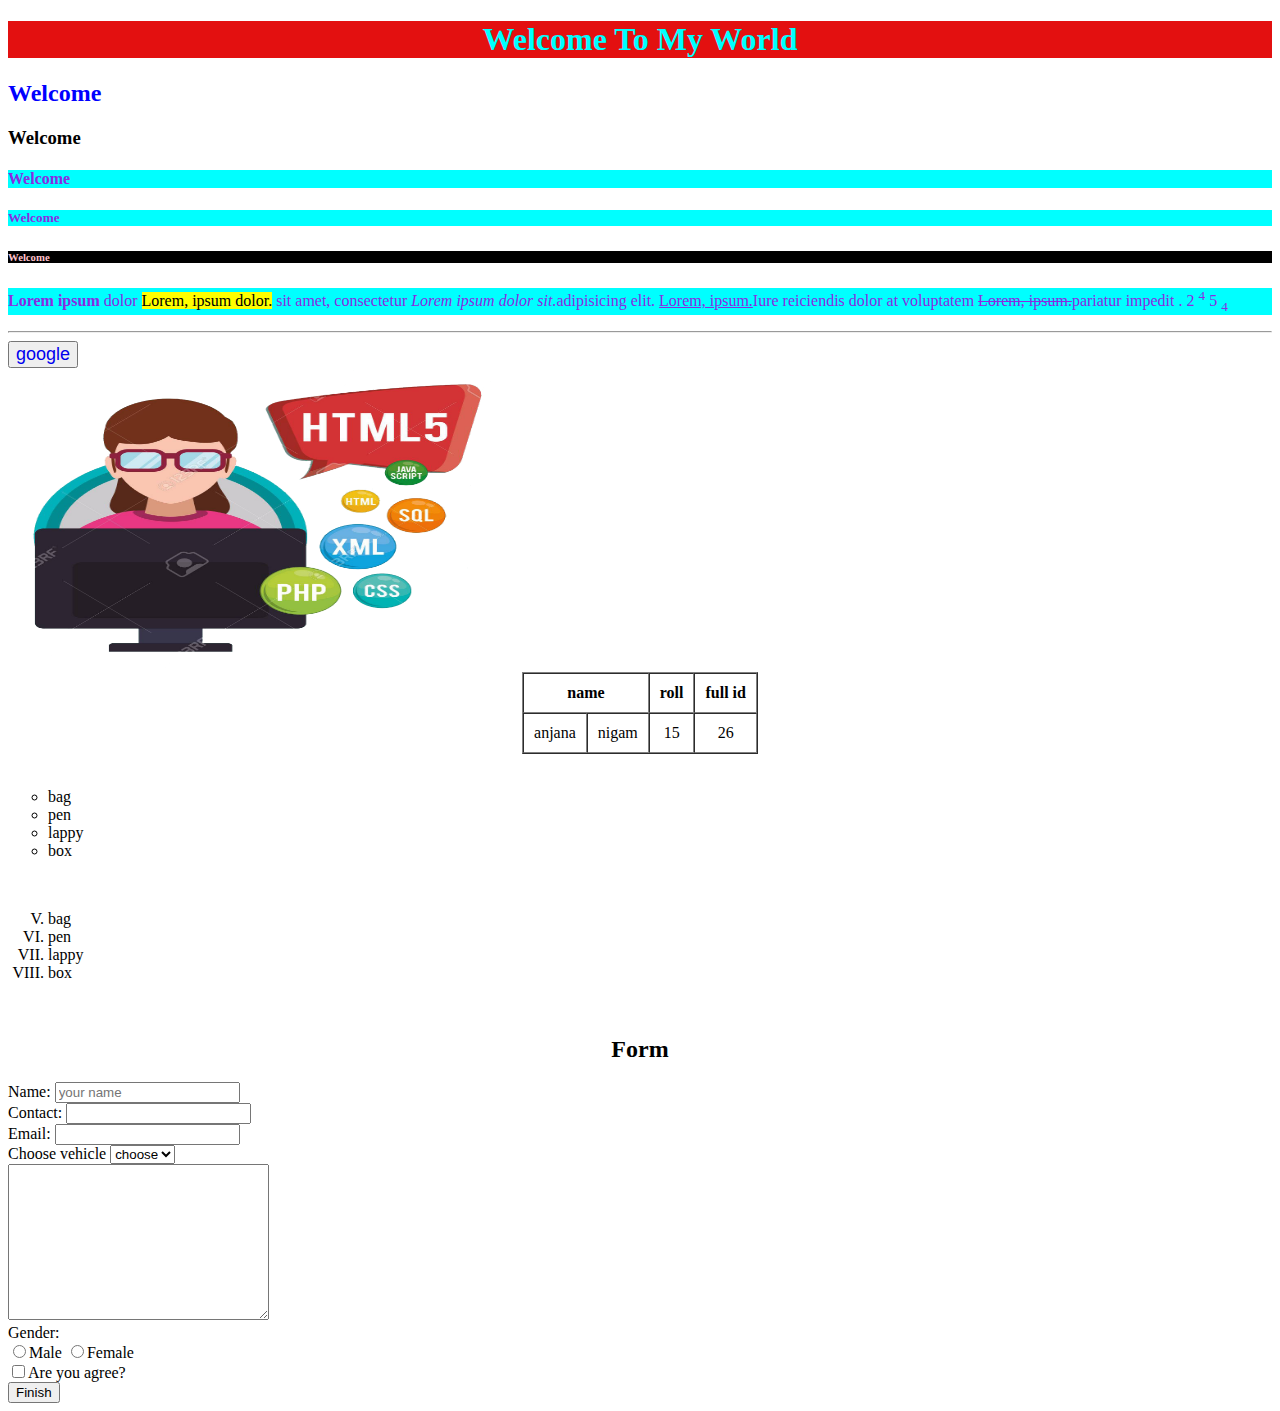
<file: HtmlCss/index.html>
<!DOCTYPE html>
<html lang="en">

<head>
    <meta charset="UTF-8">
    <meta name="viewport" content="width=device-width, initial-scale=1.0">
    <title>FULL HTML CSS</title>
    <link rel="stylesheet" href="styles.css">
    <style>
        h2{
            color: blue;
        }
    </style>
</head>

<body>
    <h1
        style="color: aqua; background-color: rgb(227, 16, 16); text-align: center; padding: 10 0; text-transform: capitalize;">
        Welcome to my world</h1>
    <h2>Welcome</h2>
    <h3>Welcome</h3>
    <h4 class="all">Welcome</h4>
    <h5 class="all">Welcome</h5>
    <h6 id="head">Welcome</h6>

    <!-- <h1></h1> ---- TAG -->
    <!-- <h1>Lorem, ipsum dolor.</h1> -----Element(Tag and Data) -->
    <p class="all"><b>Lorem ipsum</b> dolor <mark>Lorem, ipsum dolor.</mark> sit amet, consectetur <i>Lorem ipsum dolor
            sit.</i>adipisicing elit. <u>Lorem, ipsum.</u>Iure reiciendis dolor at voluptatem <del>Lorem,
            ipsum.</del>pariatur impedit . 2 <sup>4</sup> 5 <sub>4</sub></p>

    <hr>
    <button>
        <a href="https://www.google.com/" style="font-size: large; text-decoration: none;" target="_blank"
            title="Click to visit">google</a>

    </button>
    <br>
    <img src="bg.png" alt="reload the page " height="300" width="500" title="watch video">
    
    <center>

        <table border="1" cellspacing="0" cellpadding="10" style="text-align: center;">
                <tr>
    
                    <th colspan="2">name</th>
                    <th>roll</th>
                    <th>full id</th>
                </tr>
                <tr>
                    <td>anjana</td>
                    <td>nigam</td>
                    <td>15</td>
                    <td>26</td>
                </tr>
        </table>
    </center>
    <br>
    <ul type="circle">
        <li>bag</li>
        <li>pen</li>
        <li>lappy</li>
        <li>box</li>
    </ul>
    <br>
    <ol type="I" start="5">
        <li>bag</li>
        <li>pen</li>
        <li>lappy</li>
        <li>box</li>
    </ol>
    <br>
    <h2 style="text-align: center; color: black; font-weight: bolder">Form</h2>
    <form action="">
        <label for="">Name:</label>
        <input type="text" placeholder="your name"> <br>
        <label for="">Contact:</label>
        <input type="text"> <br>
        <label for="">Email:</label>
        <input type="email"> <br>
        <label for="">Choose vehicle</label>
        <select name="" id="">
            <option>choose</option>
            <option value="bike">bike</option>
            <option value="cycle">cycle</option>
        </select> <br>
        <textarea name="" id="" cols="30" rows="10"></textarea> <br>
        <label for="">Gender:</label><br>
        <input type="radio" name="gen">Male
        <input type="radio" name="gen">Female <br>
        <input type="checkbox">Are you agree? <br>
        <input type="submit" value="Finish">
    </form>
</body>

</html>
</file>
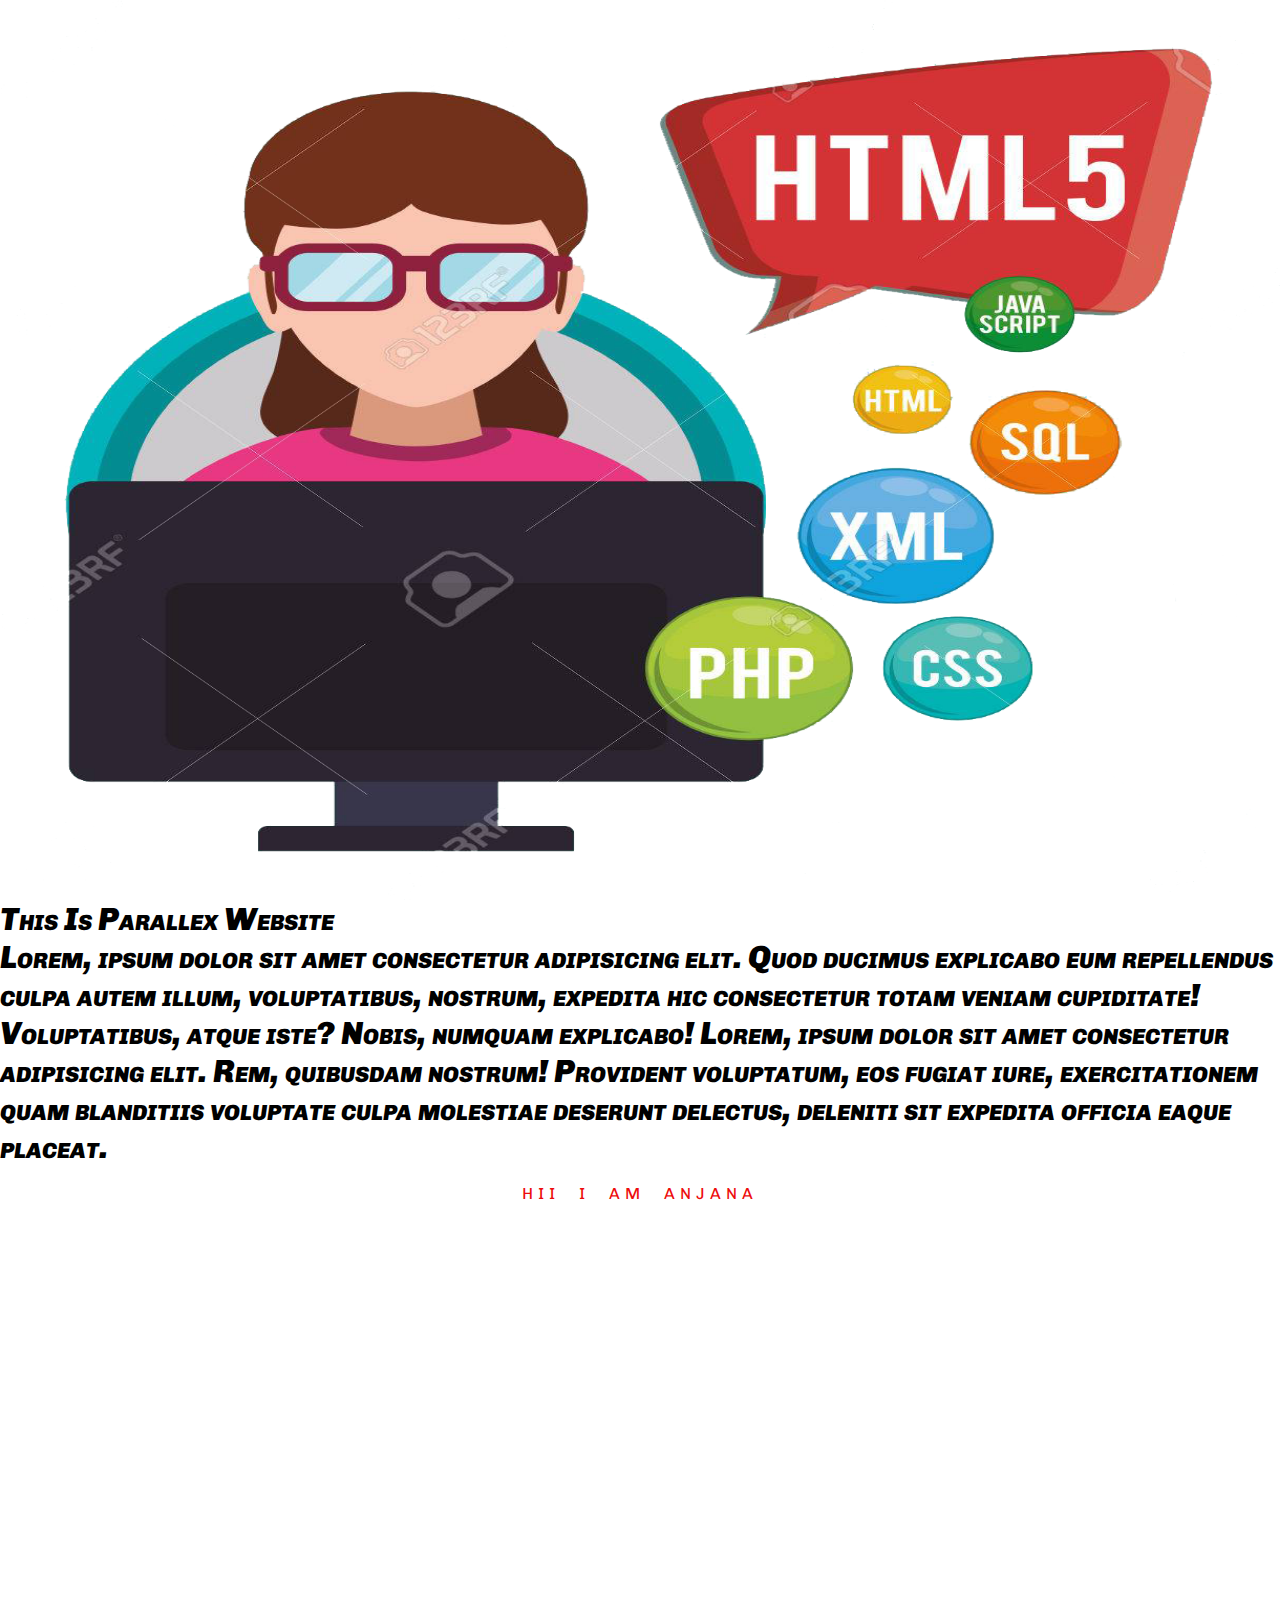
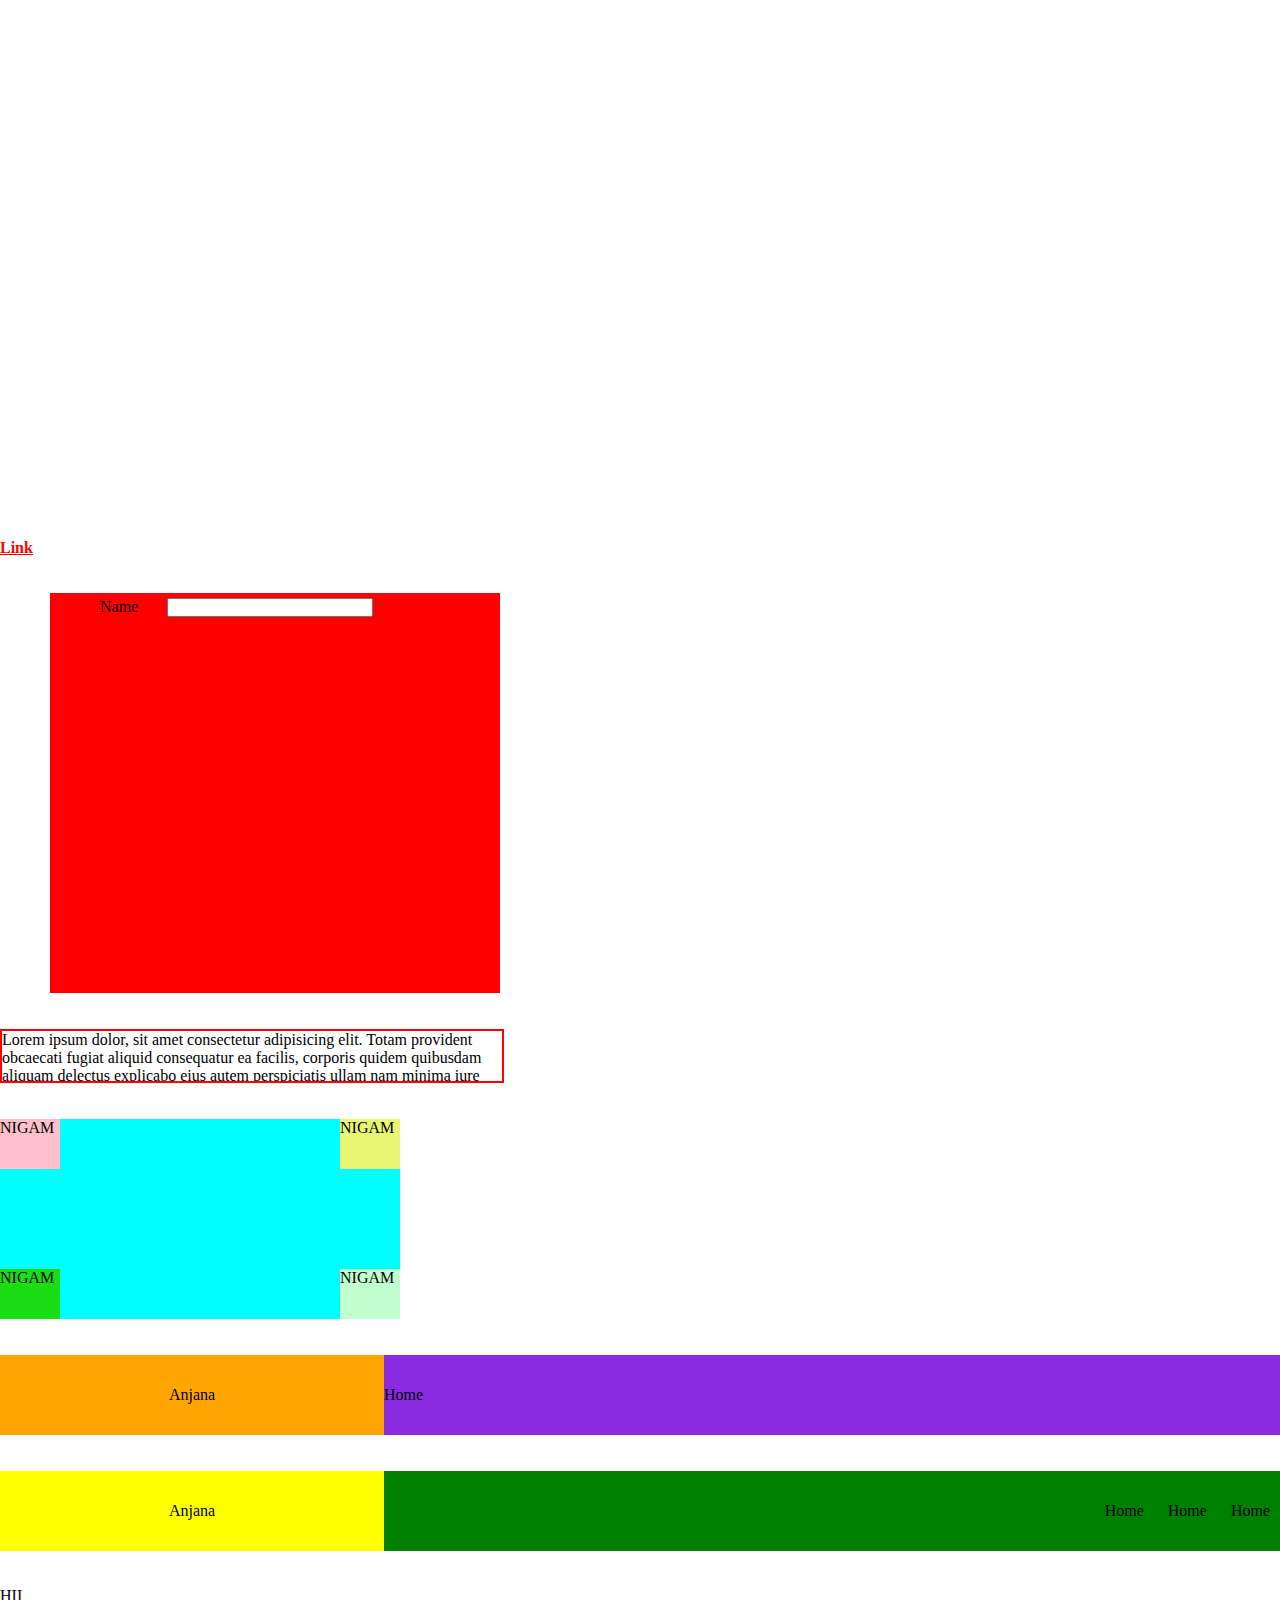
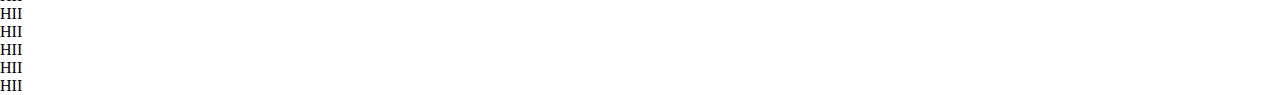
<file: HtmlCss/index1.html>
<!DOCTYPE html>
<html lang="en">
<head>
    <meta charset="UTF-8">
    <meta name="viewport" content="width=device-width, initial-scale=1.0">
    <title>CSS</title>
    <link rel="stylesheet" href="styles1.css">
    <link href="https://fonts.googleapis.com/css2?family=Chivo:ital,wght@1,200&family=Poppins:wght@600&display=swap" rel="stylesheet">

</head>
<body>
    <div class="backimg">

    </div>
    <p id="fontss">This Is Parallex Website
  <br>Lorem, ipsum dolor sit amet consectetur adipisicing elit. Quod ducimus explicabo eum repellendus culpa autem illum, voluptatibus, nostrum, expedita hic consectetur totam veniam cupiditate! Voluptatibus, atque iste? Nobis, numquam explicabo! Lorem, ipsum dolor sit amet consectetur adipisicing elit. Rem, quibusdam nostrum! Provident voluptatum, eos fugiat iure, exercitationem quam blanditiis voluptate culpa molestiae deserunt delectus, deleniti sit expedita officia eaque placeat.</p>
  <br>
  <p id="textt">Hii I Am Anjana</p>
    <div class="backimg1">

    </div>
    <br><br>
    <p><b>
        <a href="https://www.google.co.in/" target="_blank">Link</a>

    </b></p>
    <br><br>
    <div class="model">
        <label for="">Name</label>
        <input type="text">
    </div>
    <br><br>
    <p id="scroll">Lorem ipsum dolor, sit amet consectetur adipisicing elit. Totam provident obcaecati fugiat aliquid consequatur ea facilis, corporis quidem quibusdam aliquam delectus explicabo eius autem perspiciatis ullam nam minima iure et!Lorem Lorem ipsum dolor sit amet, consectetur adipisicing elit. Exercitationem eveniet quis, odit ratione quas illo sapiente voluptate eaque commodi, ut possimus tenetur deserunt hic, quidem nisi modi dolor unde labore!</p>

    <br><br>
    <div class="father">
        <div class="child1">NIGAM</div>
        <div class="child2">NIGAM</div>
        <div class="child3">NIGAM</div>
        <div class="child4">NIGAM</div>
    </div>
    <br><br>
    <div class="head">
        <div class="logo">Anjana</div>
        <div class="menu">Home</div>
    </div>
    <br><br>
    <div class="head1">
        <div class="logo1">Anjana</div>
        <div class="menu1"><ul>
            <li>Home</li>
            <li>Home</li>
            <li>Home</li>
        </ul></div>
    </div>
    <br><br>
    <div style="cursor:alias;">HII</div>
    <div style="cursor:all-scroll;">HII</div>
    <div style="cursor:cell;">HII</div>
    <div style="cursor:e-resize;">HII</div>
    <div style="cursor:wait;">HII</div>
    <div style="cursor:help;">HII</div>
    
</body>
</html>
</file>
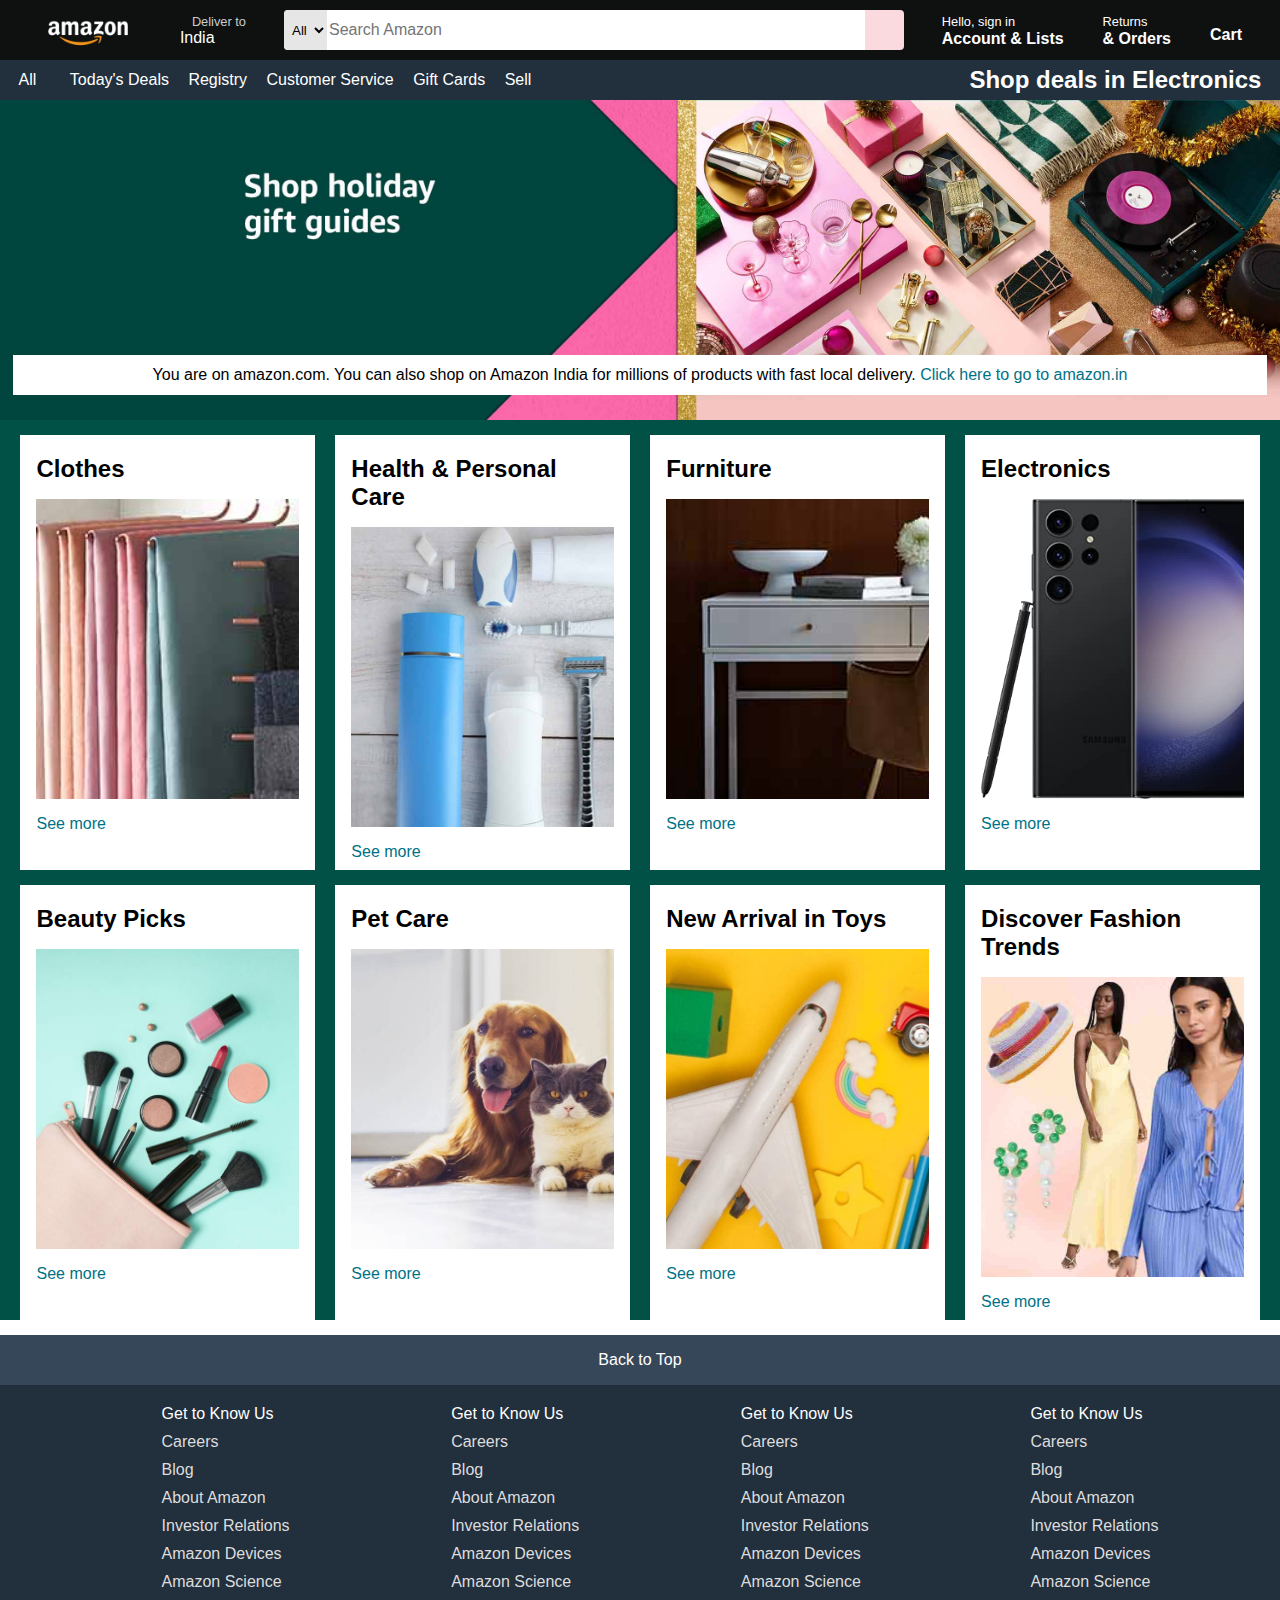
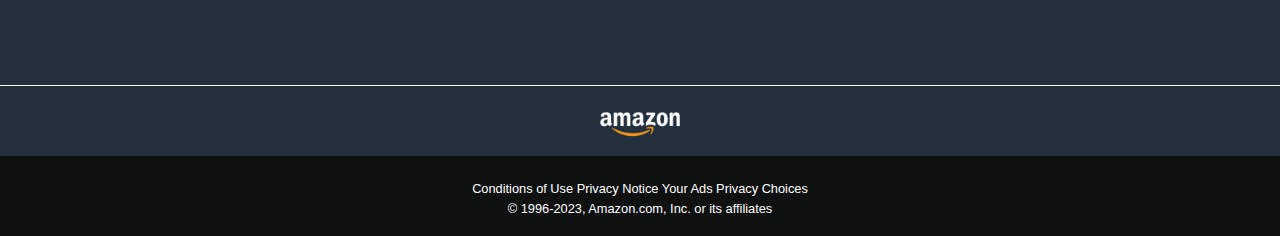
<file: HtmlCss/index2.html>
<!DOCTYPE html>
<html lang="en">

<head>
    <meta charset="UTF-8">
    <meta name="viewport" content="width=device-width, initial-scale=1.0">
    <title>Amazon</title>
    <link rel="stylesheet" href="https://cdnjs.cloudflare.com/ajax/libs/font-awesome/6.5.1/css/all.min.css"
        integrity="sha512-DTOQO9RWCH3ppGqcWaEA1BIZOC6xxalwEsw9c2QQeAIftl+Vegovlnee1c9QX4TctnWMn13TZye+giMm8e2LwA=="
        crossorigin="anonymous" referrerpolicy="no-referrer" />
    <link rel="stylesheet" href="styles2.css">
</head>

<body>
    <header>
        <div class="navbar">
            <div class="nav-logo border">
                <div class="logo"></div>
            </div>

            <div class="nav-address border">
                <p class="add-first">Deliver to</p>
                <div class="add-icon">
                    <i class="fa-solid fa-location-dot"></i>
                    <p class="add-sec">India</p>
                </div>
            </div>

            <div class="nav-search">
                <select class="search-select" name="" id="">
                    <option value="">All</option>
                </select>
                <input class="search-input" placeholder="Search Amazon">
                <div class="search-icon">
                    <i class="fa-solid fa-magnifying-glass"></i>
                </div>
            </div>

            <div class="nav-signin border">
                <p><span>Hello, sign in</span></p>
                <p class="nav-sec">Account & Lists</p>
            </div>

            <div class="nav-signin border">
                <p><span>Returns</span></p>
                <p class="nav-sec">& Orders</p>
            </div>

            <div class="nav-cart border">
                <i class="fa-solid fa-cart-shopping"></i>
                Cart
            </div>
        </div>

        <div class="panel">
            <div class="panel-all">
                <i class="fa-solid fa-bars"></i>
                All
            </div>

            <div class="panel-ops">
                <p>Today's Deals</p>
                <p>Registry</p>
                <p>Customer Service</p>
                <p>Gift Cards</p>
                <p>Sell</p>
            </div>

            <div class="panel-deals">
                Shop deals in Electronics
            </div>
        </div>
    </header>

    <div class="hero">
        <div class="hero-msg">
            <p>You are on amazon.com. You can also shop on Amazon India for millions of products with fast local
                delivery. <a href="">Click here to go to amazon.in</a></p>
        </div>
    </div>

    <div class="shop">
        <div class="box">
            <div class="box-content">
                <h2>Clothes</h2>
                <div class="box-img" style="background-image: url('box1_image.jpg');"></div>
                <p>See more</p>
            </div>
        </div>
        <div class="box">
            <div class="box-content">
                <h2>Health & Personal Care</h2>
                <div class="box-img" style="background-image: url('box2_image.jpg');"></div>
                <p>See more</p>
            </div>
        </div>
        <div class="box">
            <div class="box-content">
                <h2>Furniture</h2>
                <div class="box-img" style="background-image: url('box3_image.jpg');"></div>
                <p>See more</p>
            </div>
        </div>
        <div class="box">
            <div class="box-content">
                <h2>Electronics</h2>
                <div class="box-img" style="background-image: url('box4_image.jpg');"></div>
                <p>See more</p>
            </div>
        </div>

        <div class="box">
            <div class="box-content">
                <h2>Beauty Picks</h2>
                <div class="box-img" style="background-image: url('box5_image.jpg');"></div>
                <p>See more</p>
            </div>
        </div>
        <div class="box">
            <div class="box-content">
                <h2>Pet Care</h2>
                <div class="box-img" style="background-image: url('box6_image.jpg');"></div>
                <p>See more</p>
            </div>
        </div>
        <div class="box">
            <div class="box-content">
                <h2>New Arrival in Toys</h2>
                <div class="box-img" style="background-image: url('box7_image.jpg');"></div>
                <p>See more</p>
            </div>
        </div>
        <div class="box">
            <div class="box-content">
                <h2>Discover Fashion Trends</h2>
                <div class="box-img" style="background-image: url('box8_image.jpg');"></div>
                <p>See more</p>
            </div>
        </div>
    </div>

    <footer>
        <div class="foot-panel1">
            Back to Top
        </div>

        <div class="foot-panel2">
            <ul>
                <p>Get to Know Us</p>
                <a>Careers</a>
                <a>Blog</a>
                <a>About Amazon</a>
                <a>Investor Relations</a>
                <a>Amazon Devices</a>
                <a>Amazon Science</a>
            </ul>
            <ul>
                <p>Get to Know Us</p>
                <a>Careers</a>
                <a>Blog</a>
                <a>About Amazon</a>
                <a>Investor Relations</a>
                <a>Amazon Devices</a>
                <a>Amazon Science</a>
            </ul>
            <ul>
                <p>Get to Know Us</p>
                <a>Careers</a>
                <a>Blog</a>
                <a>About Amazon</a>
                <a>Investor Relations</a>
                <a>Amazon Devices</a>
                <a>Amazon Science</a>
            </ul>
            <ul>
                <p>Get to Know Us</p>
                <a>Careers</a>
                <a>Blog</a>
                <a>About Amazon</a>
                <a>Investor Relations</a>
                <a>Amazon Devices</a>
                <a>Amazon Science</a>
            </ul>
        </div>
        <div class="foot-panel3">
            <div class="logo"></div>
        </div>

        <div class="foot-panel4">
            <div class="pages">
                <a>Conditions of Use</a>
                <a>Privacy Notice</a>
                <a>Your Ads Privacy Choices</a>
            </div>
            <div class="copy">
                © 1996-2023, Amazon.com, Inc. or its affiliates
            </div>
        </div>
    </footer>
</body>

</html>
</file>
<file: HtmlCss/styles.css>
h2{
    color: red ; 
}
.all{
    color: blueviolet;
    background-color: aqua;
}
#head{
    color: pink;
    background-color: black;
}
</file>
<file: HtmlCss/styles1.css>
*{
    margin: 0;
    padding: 0;
}
.backimg{
    width: 100%;
    height: 100vh;
    /* background-color: black; */
    background-image: url('bg.png');
    background-repeat: no-repeat;
    background-size: 100% 100%;
    background-attachment: fixed;
}
.backimg1{
    width: 100%;
    height: 100vh;
    /* background-color: black; */
    background-image: url('gym.jpg');
    background-repeat: no-repeat;
    background-size: 100% 100%;
    background-attachment: fixed;
}
#fontss{
   font-family: 'Chivo', sans-serif;
   font-variant: small-caps;
   font-size: 2em;
   font-style: italic;
   font-weight: 900;
}
#textt{
    font-family: 'Chivo', sans-serif;
    color: #ed0c0c;
    letter-spacing: 5px;
    word-spacing: 10px;
    /* direction: rtl; */
    /* text-indent: 50px; */
    text-align: center;
    text-transform: uppercase;

}
a:link{
    color: red;
}
a:visited{
    color: green;
}
a:active{
    color: yellow;
}
a:hover{
    color: blue;
}
.model{
    width: 400px;
    height: 400px;
    background-color: red;
    padding-left: 50px;
    margin-left: 50px;
}
input{
    padding-left: 25px;
    margin-left: 25px;
    margin-top: 5px;
}
#scroll{
    border: solid 2px red;
    width: 500px;
    height: 50px;
    overflow: scroll;
}
.father{
    height: 200px;
    width: 400px;
    background-color: aqua;
    position: relative;
}
.child1{
    width: 60px;
    height: 50px;
    background-color: pink;
    position: absolute;
    left: 0;
}
.child2{
    width: 60px;
    height: 50px;
    background-color: rgb(232, 247, 115);
    position: absolute;
    /* z-index: 1;    show it on top */
    right: 0;
}
.child3{
    width: 60px;
    height: 50px;
    background-color: rgb(192, 255, 206);
    position: absolute;
    bottom: 0;
    right: 0;
}
.child4{
    width: 60px;
    height: 50px;
    background-color: rgb(27, 221, 20);
    position: absolute;
    bottom: 0;
}
.head{
    width: 100%;
    height: 80px;
    background-color: black;
}
.logo{
    width: 30%;
    line-height: 80px;
    background-color: orange;
    text-align: center;
    float: left;
}
.menu{
    width: 70%;
    line-height: 80px;
    background-color: blueviolet;
    float: right;
}
.head1{
    width: 100%;
    height: 80px;
    background-color: red;
}
.logo1{
    width: 30%;
    line-height: 80px;
    background-color: yellow;
    text-align: center;
    float: left;
}
.menu1{
    width: 70%;
    line-height: 80px;
    background-color: green;
    float: right;
}
ul{
    list-style: none;
    text-align: right;
}
li{
    display: inline-block;
    /* border: solid 1px black;  if zoom then gap shows*/ 
    padding: 0 10px;
    /* margin: 0 100px; */
}
</file>
<file: HtmlCss/styles2.css>
*{
    margin: 0;
    font-family: Arial;
    border: border-box;
}
.navbar{
    height: 60px;
    background-color: #0F1111;
    color: white;
    display: flex;
    align-items: center;
    justify-content: space-evenly;
}
.logo{
    background-image: url("amazon_logo.png");
    background-size: cover;
    height: 50px;
    width: 100%;
}
.nav-logo{
    height: 50px;
    width: 100px;
}
.border{
    border: 1.5px solid transparent;
}
.border:hover{
    border: 1.5px solid white;
}
/* box2 */
.add-first{
    color: #CCCCCC;
    font-size: 0.8rem;
    margin-left: 15px
}
.add-sec{
    font-size: 1rem;
    margin-left: 3px;
}
.add-icon{
    display: flex;
    align-items: center;
}
/* box3 */
.nav-search{
    display: flex;
    justify-content: space-evenly;
    background-color: #fad9df;
    height: 40px;
    width: 620px;
    border-radius: 4px;
}
.search-select{
    background-color: #E6E6E6;
    width: 50px;
    text-align:center ;
    border-top-left-radius: 4px;
    border-bottom-left-radius: 4px;
    border: none;
}
.search-input{
    width: 100%;
    font-size: 1rem;
    border: none;
}
.search-icon{
    width: 45px;
    display: flex;
    justify-content: center;
    align-items: center;
    font-size: 1.2rem;
    color: #0F1111;
}
.nav-search:hover{
    border: 3px solid rgb(253, 143, 185);
}
/* box4 */
span{
    font-size: 0.8rem;
}
.nav-sec{
    font-size: 1rem;
    font-weight: 700;
}
/* box6 */

.nav-cart i{
    font-size: 30px;
}
.nav-cart{
    font-size: 1rem;
    font-weight: 700;
}

/* panel */
.panel{
    height: 40px;
    background-color: #222f3d;
    display: flex;
    color: white;
    justify-content: space-evenly;
    align-items: center;
}
.panel-ops p{
    display: inline;
    margin-left: 15px;
}
.panel-ops{
    width: 70%;
    font-size: 1rem;
}
.panel-deals{
    font-size: 1.5rem;
    font-weight: 700;
}

.hero{
    background-image: url(hero.jpg);
    background-size: cover;
    height: 320px;
    display: flex;
    justify-content: center;
    align-items: flex-end;
}
.hero-msg{
    background-color: white;
    color: black;
    height: 40px;
    display: flex;
    align-items: center;
    justify-content: center;
    font-size: 1rem;
    width: 98%;
    margin-bottom: 25px;
}
.hero-msg a{
    color: #007185;
    text-decoration: none;
}

/* shop */
.shop{
    display: flex;
    flex-wrap: wrap;
    justify-content: space-evenly;
    background-color: #015147;
}
.box{
    width: 23%;
    height: 400px;
    /* border: solid 2px black; */
    background-color: white;
    padding: 20px 0px 15px;
    margin-top: 15px;
}
.box-img{
    height: 300px;
    margin-top: 1rem;
    margin-bottom: 1rem;
    background-size: cover;

}
.box-content{
    margin-left: 1rem;
    margin-right: 1rem;
}
.box-content p{
    color: #007185;
}

/* footer  */
footer{
    margin-top: 15px;
}
.foot-panel1{
    background-color: #37475a;
    color: white;
    height: 50px;
    display: flex;
    justify-content: center;
    align-items: center;
    font-size: 1rem;
}
.foot-panel2{
    background-color: #222f3d;
    color: white;
    height: 300px;
    display: flex;
    justify-content: space-evenly;
}
ul{
    margin-top: 20px;
}
ul a{
    display: block;
    font-size: 1rem;
    margin-top: 10px;
    color: #dddddd;
}
.foot-panel3{
    background-color: #222f3d;
    color: white;
    border-top: 0.5px solid white;
    height: 70px;
    display: flex;
    justify-content: center;
    align-items: center;
}
.logo{
    background-image: url("amazon_logo.png");
    background-size: cover;
    height: 50px;
    width: 100px;
}
.foot-panel4{
    background-color: #0F1111;
    color: white;
    height: 80px;
    font-size: 0.8rem;
    text-align: center;
}
.pages{
    padding-top: 25px;
}
.copy{
    padding-top: 5px;
}
</file>
